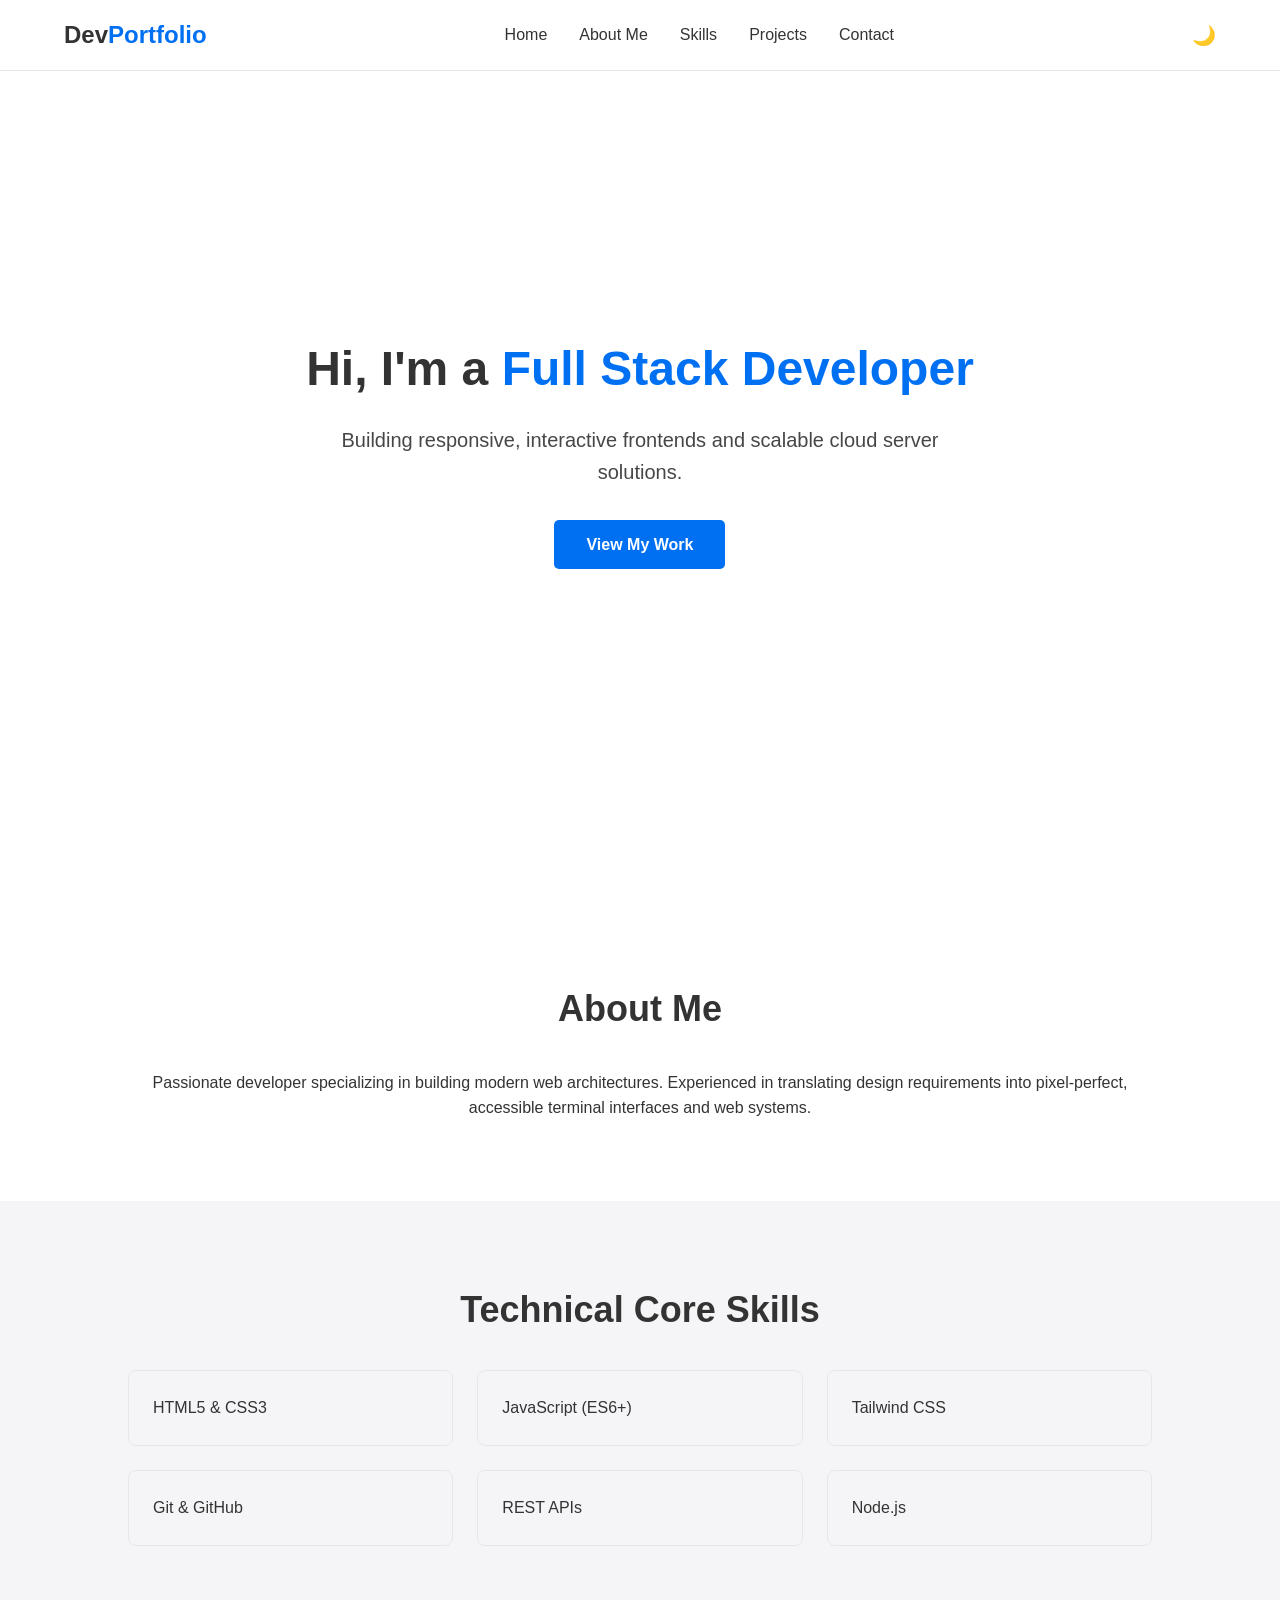
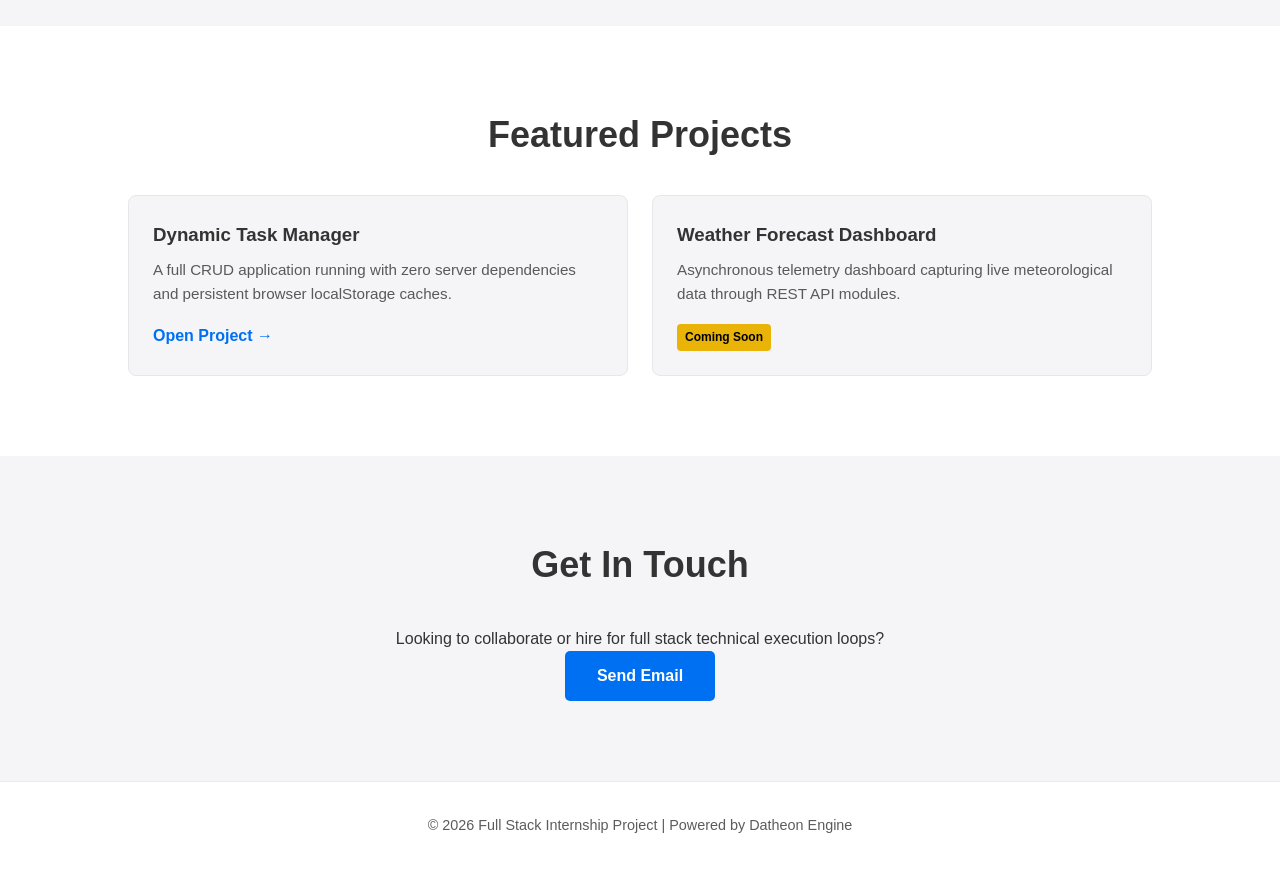
<file: index.html>
<!DOCTYPE html>
<html lang="en">
<head>
    <meta charset="UTF-8">
    <meta name="viewport" content="width=device-width, initial-scale=1.0">
    <title>Developer Portfolio | Datheon Showcase</title>
    <link rel="stylesheet" href="portfolio-style.css">
</head>
<body>
    <!-- Navbar Header -->
    <header class="navbar">
        <div class="logo">Dev<span>Portfolio</span></div>
        <nav>
            <ul class="nav-links" id="nav-links">
                <li><a href="#hero">Home</a></li>
                <li><a href="#about">About Me</a></li>
                <li><a href="#skills">Skills</a></li>
                <li><a href="#projects">Projects</a></li>
                <li><a href="#contact">Contact</a></li>
            </ul>
        </nav>
        <div class="nav-controls">
            <button id="theme-toggle" class="btn-toggle">🌙</button>
            <div class="hamburger" id="hamburger">
                <span></span>
                <span></span>
                <span></span>
            </div>
        </div>
    </header>

    <!-- Hero Section -->
    <section id="hero" class="hero-section">
        <div class="hero-content">
            <h1>Hi, I'm a <span class="highlight">Full Stack Developer</span></h1>
            <p>Building responsive, interactive frontends and scalable cloud server solutions.</p>
            <a href="#projects" class="btn-primary">View My Work</a>
        </div>
    </section>

    <!-- About Section -->
    <section id="about" class="section">
        <h2>About Me</h2>
        <p>Passionate developer specializing in building modern web architectures. Experienced in translating design requirements into pixel-perfect, accessible terminal interfaces and web systems.</p>
    </section>

    <!-- Skills Section -->
    <section id="skills" class="section bg-alt">
        <h2>Technical Core Skills</h2>
        <div class="skills-grid">
            <div class="skill-card">HTML5 & CSS3</div>
            <div class="skill-card">JavaScript (ES6+)</div>
            <div class="skill-card">Tailwind CSS</div>
            <div class="skill-card">Git & GitHub</div>
            <div class="skill-card">REST APIs</div>
            <div class="skill-card">Node.js</div>
        </div>
    </section>

    <!-- Projects Section -->
    <section id="projects" class="section">
        <h2>Featured Projects</h2>
        <div class="projects-grid">
            <div class="project-card">
                <h3>Dynamic Task Manager</h3>
                <p>A full CRUD application running with zero server dependencies and persistent browser localStorage caches.</p>
                <a href="task-manager.html" target="_blank" class="project-link">Open Project →</a>
            </div>
            <div class="project-card">
                <h3>Weather Forecast Dashboard</h3>
                <p>Asynchronous telemetry dashboard capturing live meteorological data through REST API modules.</p>
                <span class="badge">Coming Soon</span>
            </div>
        </div>
    </section>

    <!-- Contact Section -->
    <section id="contact" class="section bg-alt">
        <h2>Get In Touch</h2>
        <p>Looking to collaborate or hire for full stack technical execution loops?</p>
        <a href="mailto:your-email@example.com" class="btn-primary">Send Email</a>
    </section>

    <!-- Footer -->
    <footer>
        <p>© 2026 Full Stack Internship Project | Powered by Datheon Engine</p>
    </footer>

    <!-- Frontend Scripting Logic -->
    <script>
        // Hamburger Menu Toggle
        const hamburger = document.getElementById('hamburger');
        const navLinks = document.getElementById('nav-links');

        hamburger.addEventListener('click', () => {
            navLinks.classList.toggle('active');
            hamburger.classList.toggle('toggle');
        });

        // Dark/Light Theme Switching
        const themeToggle = document.getElementById('theme-toggle');
        themeToggle.addEventListener('click', () => {
            document.body.classList.toggle('dark-theme');
            if (document.body.classList.contains('dark-theme')) {
                themeToggle.textContent = '☀️';
            } else {
                themeToggle.textContent = '🌙';
            }
        });

        // Smooth Scrolling setup
        document.querySelectorAll('a[href^="#"]').forEach(anchor => {
            anchor.addEventListener('click', function (e) {
                e.preventDefault();
                navLinks.classList.remove('active');
                hamburger.classList.remove('toggle');
                document.querySelector(this.getAttribute('href')).scrollIntoView({
                    behavior: 'smooth'
                });
            });
        });
    </script>
</body>
</html>
</file>
<file: portfolio-style.css>
:root {
    --bg-color: #ffffff;
    --text-color: #333333;
    --accent-color: #0070f3;
    --card-bg: #f5f5f7;
    --navbar-bg: rgba(255, 255, 255, 0.8);
    --border-color: #e5e7eb;
}

.dark-theme {
    --bg-color: #0f172a;
    --text-color: #f8fafc;
    --accent-color: #38bdf8;
    --card-bg: #1e293b;
    --navbar-bg: rgba(15, 23, 42, 0.8);
    --border-color: #334155;
}

* {
    margin: 0;
    padding: 0;
    box-sizing: border-box;
    font-family: 'Segoe UI', Tahoma, Geneva, Verdana, sans-serif;
}

body {
    background-color: var(--bg-color);
    color: var(--text-color);
    transition: background 0.3s elements, color 0.3s ease;
    line-height: 1.6;
}

/* Navbar */
.navbar {
    position: fixed;
    top: 0;
    width: 100%;
    display: flex;
    justify-content: space-between;
    align-items: center;
    padding: 1rem 5%;
    background: var(--navbar-bg);
    backdrop-filter: blur(10px);
    border-bottom: 1px solid var(--border-color);
    z-index: 1000;
}

.logo {
    font-size: 1.5rem;
    font-weight: 700;
}
.logo span { color: var(--accent-color); }

.nav-links {
    display: flex;
    list-style: none;
    gap: 2rem;
}

.nav-links a {
    text-decoration: none;
    color: var(--text-color);
    font-weight: 500;
    transition: color 0.2s;
}

.nav-links a:hover { color: var(--accent-color); }

.nav-controls {
    display: flex;
    align-items: center;
    gap: 1rem;
}

.btn-toggle {
    background: none;
    border: none;
    font-size: 1.2rem;
    cursor: pointer;
}

/* Hamburger */
.hamburger {
    display: none;
    flex-direction: column;
    gap: 5px;
    cursor: pointer;
}

.hamburger span {
    width: 25px;
    height: 3px;
    background: var(--text-color);
    transition: 0.3s;
}

/* Hero Section */
.hero-section {
    height: 100vh;
    display: flex;
    align-items: center;
    justify-content: center;
    text-align: center;
    padding: 0 1rem;
}

.hero-content h1 { font-size: 3rem; margin-bottom: 1rem; }
.highlight { color: var(--accent-color); }
.hero-content p { font-size: 1.25rem; max-width: 600px; margin: 0 auto 2rem; opacity: 0.9; }

.btn-primary {
    display: inline-block;
    padding: 0.75rem 2rem;
    background: var(--accent-color);
    color: #fff;
    text-decoration: none;
    border-radius: 5px;
    font-weight: 600;
    transition: transform 0.2s;
}
.btn-primary:hover { transform: translateY(-2px); }

/* Section Styling */
.section { padding: 5rem 10%; text-align: center; }
.bg-alt { background-color: var(--card-bg); }
.section h2 { font-size: 2.25rem; margin-bottom: 2rem; }

/* Grids */
.skills-grid, .projects-grid {
    display: grid;
    grid-template-columns: repeat(auto-fit, minmax(250px, 1fr));
    gap: 1.5rem;
    margin-top: 2rem;
}

.skill-card, .project-card {
    background: var(--card-bg);
    border: 1px solid var(--border-color);
    padding: 1.5rem;
    border-radius: 8px;
    text-align: left;
}

.project-card h3 { margin-bottom: 0.5rem; }
.project-card p { font-size: 0.95rem; margin-bottom: 1rem; opacity: 0.8; }
.project-link { color: var(--accent-color); text-decoration: none; font-weight: 600; }

.badge {
    display: inline-block;
    background: #eab308;
    color: #000;
    padding: 0.25rem 0.5rem;
    font-size: 0.75rem;
    border-radius: 4px;
    font-weight: bold;
}

footer {
    text-align: center;
    padding: 2rem;
    border-top: 1px solid var(--border-color);
    font-size: 0.9rem;
    opacity: 0.8;
}

/* Mobile Media Queries */
@media (max-width: 768px) {
    .nav-links {
        position: absolute;
        top: 100%; right: -100%;
        width: 250px; height: 100vh;
        background: var(--card-bg);
        flex-direction: column;
        padding: 2rem; gap: 1.5rem;
        transition: 0.3s ease;
        border-left: 1px solid var(--border-color);
    }
    .nav-links.active { right: 0; }
    .hamburger { display: flex; }
    .hero-content h1 { font-size: 2.25rem; }
    
    .hamburger.toggle span:nth-child(1) { transform: rotate(-45deg) translate(-5px, 6px); }
    .hamburger.toggle span:nth-child(2) { opacity: 0; }
    .hamburger.toggle span:nth-child(3) { transform: rotate(45deg) translate(-5px, -6px); }
}
</file>
